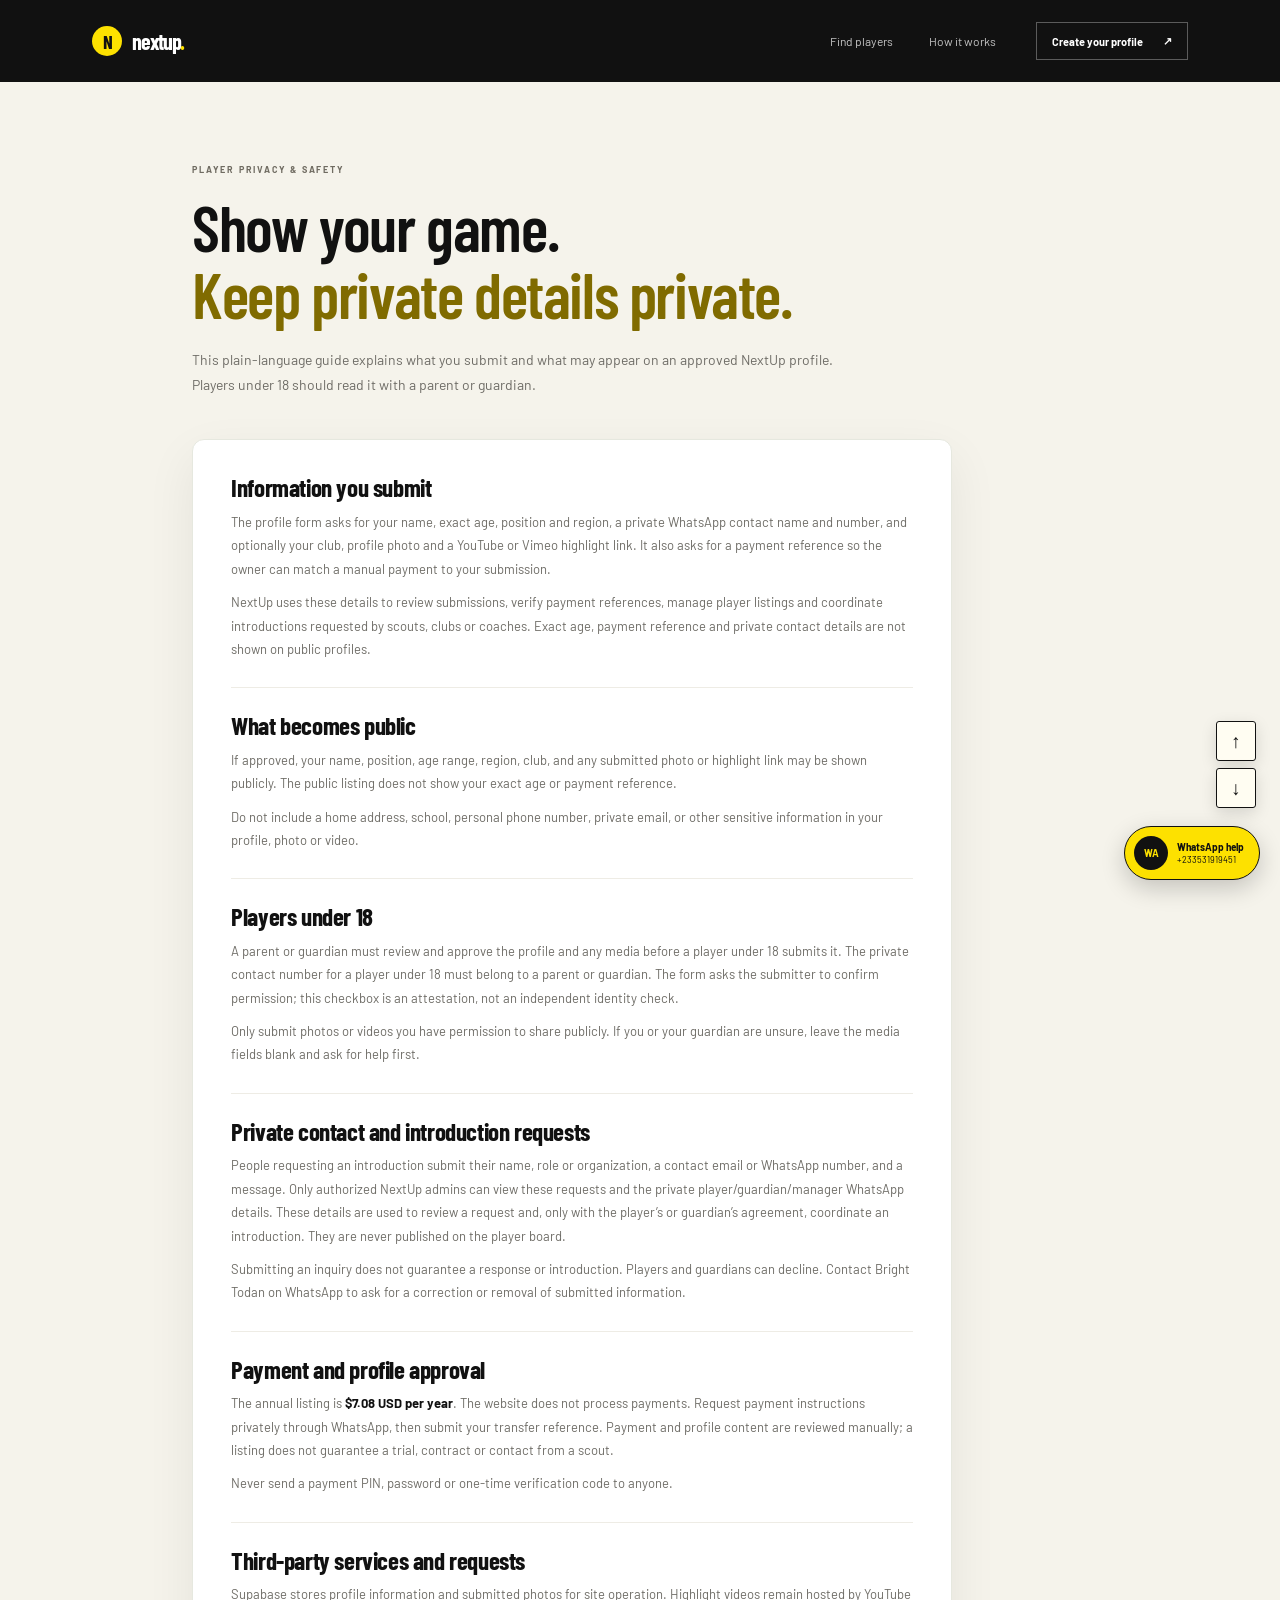
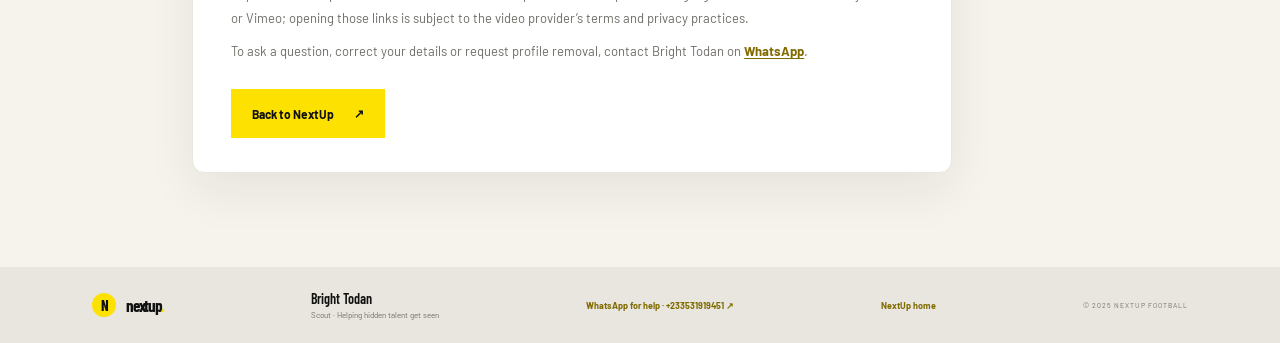
<file: privacy.html>
<!DOCTYPE html>
<html lang="en">
<head>
  <meta charset="UTF-8">
  <meta name="viewport" content="width=device-width, initial-scale=1.0">
  <meta name="theme-color" content="#111111">
  <meta name="description" content="Learn what NextUp collects, what appears on approved player profiles, and how players and guardians can protect their privacy.">
  <link rel="canonical" href="https://unitedsportingclub.github.io/next-up/privacy.html">
  <title>Player Privacy &amp; Safety | NextUp Football</title>
  <link rel="icon" href="favicon.svg" type="image/svg+xml">
  <link rel="preconnect" href="https://fonts.googleapis.com">
  <link rel="preconnect" href="https://fonts.gstatic.com" crossorigin>
  <link href="https://fonts.googleapis.com/css2?family=Barlow:wght@400;500;600;700;800&family=Barlow+Condensed:wght@500;600;700;800&display=swap" rel="stylesheet">
  <link rel="stylesheet" href="styles.css">
</head>
<body>
  <header class="site-header policy-header" id="page-top">
    <a class="brand" href="index.html" aria-label="NextUp home">
      <span class="brand-mark" aria-hidden="true">N</span>
      <span>nextup<span class="brand-dot">.</span></span>
    </a>
    <nav class="main-nav" aria-label="Main navigation">
      <a href="index.html#players">Find players</a>
      <a href="index.html#how-it-works">How it works</a>
    </nav>
    <a class="button button-small button-outline header-cta" href="index.html#create-profile">Create your profile <span aria-hidden="true">↗</span></a>
  </header>

  <main class="policy-main">
    <div class="policy-heading">
      <p class="eyebrow">PLAYER PRIVACY &amp; SAFETY</p>
      <h1>Show your game.<br><span>Keep private details private.</span></h1>
      <p>This plain-language guide explains what you submit and what may appear on an approved NextUp profile. Players under 18 should read it with a parent or guardian.</p>
    </div>
    <div class="policy-content">
      <section>
        <h2>Information you submit</h2>
        <p>The profile form asks for your name, exact age, position and region, a private WhatsApp contact name and number, and optionally your club, profile photo and a YouTube or Vimeo highlight link. It also asks for a payment reference so the owner can match a manual payment to your submission.</p>
        <p>NextUp uses these details to review submissions, verify payment references, manage player listings and coordinate introductions requested by scouts, clubs or coaches. Exact age, payment reference and private contact details are not shown on public profiles.</p>
      </section>
      <section>
        <h2>What becomes public</h2>
        <p>If approved, your name, position, age range, region, club, and any submitted photo or highlight link may be shown publicly. The public listing does not show your exact age or payment reference.</p>
        <p>Do not include a home address, school, personal phone number, private email, or other sensitive information in your profile, photo or video.</p>
      </section>
      <section>
        <h2>Players under 18</h2>
        <p>A parent or guardian must review and approve the profile and any media before a player under 18 submits it. The private contact number for a player under 18 must belong to a parent or guardian. The form asks the submitter to confirm permission; this checkbox is an attestation, not an independent identity check.</p>
        <p>Only submit photos or videos you have permission to share publicly. If you or your guardian are unsure, leave the media fields blank and ask for help first.</p>
      </section>
      <section>
        <h2>Private contact and introduction requests</h2>
        <p>People requesting an introduction submit their name, role or organization, a contact email or WhatsApp number, and a message. Only authorized NextUp admins can view these requests and the private player/guardian/manager WhatsApp details. These details are used to review a request and, only with the player’s or guardian’s agreement, coordinate an introduction. They are never published on the player board.</p>
        <p>Submitting an inquiry does not guarantee a response or introduction. Players and guardians can decline. Contact Bright Todan on WhatsApp to ask for a correction or removal of submitted information.</p>
      </section>
      <section>
        <h2>Payment and profile approval</h2>
        <p>The annual listing is <strong>$7.08 USD per year</strong>. The website does not process payments. Request payment instructions privately through WhatsApp, then submit your transfer reference. Payment and profile content are reviewed manually; a listing does not guarantee a trial, contract or contact from a scout.</p>
        <p>Never send a payment PIN, password or one-time verification code to anyone.</p>
      </section>
      <section>
        <h2>Third-party services and requests</h2>
        <p>Supabase stores profile information and submitted photos for site operation. Highlight videos remain hosted by YouTube or Vimeo; opening those links is subject to the video provider’s terms and privacy practices.</p>
        <p>To ask a question, correct your details or request profile removal, contact Bright Todan on <a href="https://wa.me/233531919451" target="_blank" rel="noopener noreferrer">WhatsApp</a>.</p>
      </section>
      <a class="button button-primary policy-back-link" href="index.html#create-profile">Back to NextUp <span aria-hidden="true">↗</span></a>
    </div>
  </main>

  <footer class="site-footer policy-footer" id="page-bottom">
    <a class="brand footer-brand" href="index.html"><span class="brand-mark" aria-hidden="true">N</span><span>nextup<span class="brand-dot">.</span></span></a>
    <div class="footer-owner">
      <strong>Bright Todan</strong>
      <span>Scout · Helping hidden talent get seen</span>
    </div>
    <a class="footer-whatsapp" href="https://wa.me/233531919451" target="_blank" rel="noopener noreferrer">WhatsApp for help · +233531919451 <span aria-hidden="true">↗</span></a>
    <a class="footer-whatsapp" href="index.html">NextUp home</a>
    <span>© 2025 NEXTUP FOOTBALL</span>
  </footer>
  <nav class="scroll-controls" aria-label="Page shortcuts">
    <a href="#page-top" aria-label="Scroll to top" title="Scroll to top">↑</a>
    <a href="#page-bottom" aria-label="Scroll to bottom" title="Scroll to bottom">↓</a>
  </nav>
  <a class="whatsapp-fab" href="https://wa.me/233531919451" target="_blank" rel="noopener noreferrer" aria-label="Contact Bright Todan on WhatsApp for assistance">
    <span class="whatsapp-fab-icon" aria-hidden="true">WA</span>
    <span class="whatsapp-fab-copy"><strong>WhatsApp help</strong><small>+233531919451</small></span>
  </a>
</body>
</html>
</file>
<file: styles.css>
:root {
  --ink: #111111;
  --ink-soft: #202020;
  --paper: #f5f3eb;
  --white: #fff;
  --brand-yellow: #fde100;
  --brand-yellow-deep: #806b00;
  --muted: #77736b;
  --line: #dedbd1;
  --font-display: "Barlow Condensed", "Arial Narrow", sans-serif;
  --font-body: "Barlow", sans-serif;
}

* { box-sizing: border-box; }
html { scroll-behavior: smooth; }
body { margin: 0; color: var(--ink); background: var(--paper); font-family: var(--font-body); -webkit-font-smoothing: antialiased; }
a { color: inherit; text-decoration: none; }
button, input, select { font: inherit; }
.site-header { height: 82px; padding: 0 7.2%; display: flex; align-items: center; justify-content: space-between; background: var(--ink); color: var(--white); }
.brand { display: inline-flex; gap: 10px; align-items: center; font: 700 22px var(--font-display); letter-spacing: -1.3px; }
.brand-mark { width: 30px; height: 30px; display: grid; place-items: center; background: var(--brand-yellow); color: var(--ink); font-size: 19px; line-height: 1; border-radius: 50%; }
.brand-dot { color: var(--brand-yellow); }
.main-nav { display: flex; gap: 36px; margin-left: auto; margin-right: 40px; color: #c4c4c4; font-size: 12px; }
.main-nav a:hover, .text-link:hover { color: var(--brand-yellow); }
.button { min-height: 49px; padding: 0 21px; display: inline-flex; align-items: center; justify-content: center; gap: 20px; border: 0; cursor: pointer; font-weight: 700; font-size: 12px; transition: transform .2s, background .2s; }
.button:hover { transform: translateY(-2px); }
.button-small { min-height: 38px; padding: 0 15px; font-size: 11px; }
.button-outline { border: 1px solid #5b5b5b; color: var(--white); }
.button-outline:hover { background: #252525; }
.button-primary { background: var(--brand-yellow); color: var(--ink); }
.button-primary:hover { background: #ffe94d; }
.hero { background-color: var(--ink); background-image: linear-gradient(90deg, #111111f5 0%, #111111e8 40%, #1111119c 75%, #111111b8 100%), linear-gradient(0deg, #111111a8, transparent 62%), url("stadium-background.svg"); background-size: cover; background-position: center; color: var(--white); display: grid; grid-template-columns: 1fr 1fr; min-height: 550px; padding: 66px 10.1% 58px; overflow: hidden; }
.hero-content { padding-top: 21px; position: relative; z-index: 1; }
.eyebrow { margin: 0 0 19px; font-size: 9px; font-weight: 700; letter-spacing: 1.8px; }
.hero .eyebrow { color: #d0d0d0; }
.live-dot { display: inline-block; width: 7px; height: 7px; background: var(--brand-yellow); border-radius: 50%; margin-right: 8px; box-shadow: 0 0 12px #fde10088; }
h1, h2, h3, p { margin-top: 0; }
h1, h2 { font-family: var(--font-display); letter-spacing: -1.4px; }
h1 { margin-bottom: 20px; font-size: clamp(47px, 5.2vw, 70px); line-height: .99; font-weight: 600; }
h1 span, h2 span { color: var(--brand-yellow); }
.hero-copy { max-width: 395px; color: #c4c4c4; font-size: 13px; line-height: 1.8; }
.hero-actions { display: flex; align-items: center; gap: 27px; margin-top: 27px; }
.text-link { font-size: 11px; font-weight: 600; }
.text-link span { padding-left: 7px; color: var(--brand-yellow); }
.hero-proof { display: flex; align-items: center; gap: 14px; margin-top: 46px; }
.hero-proof p { margin: 0; color: #b8b8b8; font-size: 9px; line-height: 1.5; }
.hero-proof strong { color: var(--white); font: 600 14px var(--font-display); }
.hero-proof-mark { width: 34px; height: 34px; display: grid; place-items: center; border: 1px solid #656565; border-radius: 50%; color: var(--brand-yellow); font: 600 13px var(--font-display); }
.hero-visual { position: relative; min-height: 410px; display: grid; place-items: center; }
.pitch { position: relative; width: min(100%, 440px); height: 332px; border: 1px solid #545454; background: repeating-linear-gradient(90deg, #202020 0, #202020 52px, #252525 52px, #252525 104px); transform: rotate(-4deg); }
.pitch:before { content: ""; position: absolute; inset: 20px; border: 1px solid #aaa58a80; }
.pitch-line { position: absolute; z-index: 1; top: 20px; bottom: 20px; left: 50%; border-left: 1px solid #aaa58a80; }
.pitch-circle { position: absolute; z-index: 1; top: 50%; left: 50%; width: 104px; height: 104px; transform: translate(-50%, -50%); border: 1px solid #aaa58a80; border-radius: 50%; }
.pitch-box { position: absolute; z-index: 1; top: 31%; width: 58px; height: 38%; border: 1px solid #aaa58a80; }
.pitch-box-left { left: 20px; border-left: 0; }.pitch-box-right { right: 20px; border-right: 0; }
.pitch-goal { position: absolute; z-index: 1; top: 42%; width: 15px; height: 16%; border: 1px solid #aaa58a80; }
.pitch-goal-left { left: 5px; border-left: 0; }.pitch-goal-right { right: 5px; border-right: 0; }
.pitch-ball { position: absolute; top: 33%; left: 62%; font-size: 29px; filter: drop-shadow(0 5px 5px #0008); transform: rotate(12deg); }
.spotlight-card { position: absolute; z-index: 2; left: -12px; top: 76px; width: 260px; padding: 16px; background: #fffdf2; color: var(--ink); box-shadow: 0 15px 40px #0005; transform: rotate(4deg); }
.spotlight-top { display: flex; justify-content: space-between; align-items: center; margin-bottom: 13px; }
.spotlight-label, .form-heading, .directory-footer, .visual-caption { font-size: 8px; letter-spacing: 1.2px; font-weight: 700; }
.verified { width: 17px; height: 17px; display: grid; place-items: center; border-radius: 50%; background: var(--brand-yellow); font-size: 10px; }
.spotlight-player { display: flex; gap: 11px; align-items: center; }
.spotlight-avatar { width: 44px; height: 44px; display: grid; place-items: center; color: var(--brand-yellow); background: #222; font: 600 18px var(--font-display); }
.spotlight-player strong, .spotlight-player span { display: block; }
.spotlight-player strong { font: 600 13px var(--font-display); }
.spotlight-player span { margin-top: 4px; color: #777; font-size: 9px; }
.spotlight-stats { display: flex; justify-content: space-between; border-top: 1px solid #e4e1d6; margin-top: 13px; padding-top: 10px; color: #72706a; font-size: 8px; }
.spotlight-stats strong { color: var(--ink); }
.floating-tag { position: absolute; z-index: 2; right: -14px; bottom: 45px; padding: 11px 14px; background: var(--brand-yellow); color: var(--ink); font-size: 8px; font-weight: 700; letter-spacing: .7px; transform: rotate(4deg); box-shadow: 0 9px 24px #0003; }
.floating-tag span { font-size: 12px; margin-right: 5px; }
.visual-caption { position: absolute; right: 0; bottom: 1px; color: #b9b9b9; }
.trust-strip { min-height: 86px; display: flex; align-items: center; justify-content: space-between; padding: 18px 10.1%; border-bottom: 1px solid var(--line); background: #eeece3; }
.trust-strip > div { display: flex; align-items: center; gap: 12px; color: #555; font-size: 10px; }
.trust-strip > div strong { color: var(--brand-yellow-deep); font: 600 14px var(--font-display); }
.trust-strip > p { margin: 0; color: #77736b; font-size: 7px; line-height: 1.6; letter-spacing: 1.1px; font-weight: 700; text-align: right; }
.trust-strip > p span { color: var(--ink); }
.section-wrap { padding-left: 10.1%; padding-right: 10.1%; }
.players-section { padding-top: 91px; padding-bottom: 75px; }
.section-heading { display: flex; align-items: end; justify-content: space-between; gap: 30px; }
.section-heading .eyebrow, .join-copy .eyebrow { color: #6f6b61; }
h2 { margin-bottom: 0; font-size: clamp(35px, 4vw, 49px); line-height: 1.06; }
.players-section h2 span, .join-copy h2 span { color: var(--brand-yellow-deep); }
.section-intro { max-width: 340px; margin: 0 0 5px; color: #6e6c66; font-size: 11px; line-height: 1.8; }
.directory-controls { display: flex; align-items: center; gap: 11px; margin: 33px 0 17px; }
.search-box { width: min(285px, 42%); height: 40px; display: flex; align-items: center; gap: 8px; padding: 0 12px; background: #fff; border: 1px solid #e6e8df; }
.search-icon { color: #77736b; font-size: 22px; transform: rotate(-20deg); }
.search-box input { width: 100%; border: 0; outline: 0; background: transparent; color: var(--ink); font-size: 10px; }
.search-box input::placeholder { color: #9c9991; }
.filter-label { margin-left: auto; color: #77736b; font-size: 8px; letter-spacing: 1px; font-weight: 700; }
.directory-controls select { min-width: 130px; height: 40px; padding: 0 29px 0 10px; border: 1px solid #e6e8df; background-color: #fff; color: var(--ink); font-size: 10px; }
.player-total { min-width: 65px; color: #77736b; font-size: 9px; text-align: right; }
.player-grid { display: grid; grid-template-columns: repeat(3, 1fr); gap: 14px; }
.player-card { min-width: 0; padding: 18px; background: #fff; border: 1px solid #eaebe5; border-radius: 9px; box-shadow: 0 8px 24px #17201708; transition: transform .2s, box-shadow .2s, border-color .2s; }
.player-card:hover { transform: translateY(-3px); border-color: #d6c44a; box-shadow: 0 15px 32px #17140a18; }
.card-top { display: flex; justify-content: space-between; align-items: center; }
.position-badge { padding: 6px 8px; background: #fff5b4; color: #675700; font-size: 8px; font-weight: 700; }
.card-number { color: #a6a39b; font: 500 11px var(--font-display); }
.card-person { display: flex; align-items: center; gap: 12px; margin: 21px 0 17px; }
.player-avatar { flex: 0 0 62px; width: 62px; height: 62px; display: grid; place-items: center; overflow: hidden; color: var(--brand-yellow); background: #292929; font: 600 17px var(--font-display); }
.player-avatar img { width: 100%; height: 100%; object-fit: cover; }
.player-avatar.tone-1 { background: #4a4030; }.player-avatar.tone-2 { background: #4a4a4a; }.player-avatar.tone-3 { background: #514545; }.player-avatar.tone-4 { background: #62551c; }
.card-person-copy { min-width: 0; }
.highlight-link { display: inline-flex; align-items: center; gap: 7px; margin-top: 15px; color: var(--brand-yellow-deep); font-size: 9px; font-weight: 700; }
.highlight-link:hover { color: var(--ink); }
.highlight-link span:first-child { width: 19px; height: 19px; display: grid; place-items: center; border-radius: 50%; background: #fff5b4; font-size: 8px; }
.introduction-button { width: 100%; min-height: 38px; margin-top: 15px; border: 1px solid #d6c44a; background: #fffdf2; color: var(--brand-yellow-deep); cursor: pointer; font-size: 9px; font-weight: 700; transition: background .2s, color .2s; }
.introduction-button:hover { background: var(--brand-yellow); color: var(--ink); }
.introduction-button:focus-visible { outline: 3px solid var(--brand-yellow-deep); outline-offset: 3px; }
.media-section { margin: 22px 0 17px; padding: 17px; border: 1px solid #e5e1d4; background: #fbfaf6; }
.private-contact-section { margin: 18px 0 17px; padding: 17px; border: 1px solid #e5e1d4; background: #fbfaf6; }
.private-contact-section .media-section-heading { margin-bottom: 10px; }
.private-contact-section > p { margin: 0; }
.media-section-heading { display: flex; align-items: center; gap: 10px; margin-bottom: 14px; }
.media-step { width: 27px; height: 27px; display: grid; place-items: center; border-radius: 50%; background: var(--ink); color: var(--brand-yellow); font: 600 10px var(--font-display); }
.media-section-heading h3 { margin: 0 0 4px; font: 600 12px var(--font-display); }
.media-section-heading p, .field-help { margin: 0; color: #77736b; font-size: 8px; line-height: 1.6; }
.profile-form input[type="file"] { height: auto; min-height: 40px; padding: 8px; font-size: 9px; }
.field-help { margin-top: 5px; }
.photo-preview { display: flex; align-items: center; gap: 9px; margin-top: 10px; color: #6f6b61; font-size: 7px; font-weight: 700; letter-spacing: .8px; }
.photo-preview[hidden] { display: none; }
.photo-preview img { width: 48px; height: 48px; border-radius: 50%; object-fit: cover; }
.profile-form .media-consent { display: flex; align-items: flex-start; gap: 8px; margin-top: 15px; font-size: 8px; line-height: 1.6; font-weight: 400; }
.profile-form .media-consent input { flex: 0 0 14px; width: 14px; height: 14px; margin: 1px 0 0; accent-color: var(--brand-yellow-deep); }
.guardian-consent-field[hidden] { display: none; }
.guardian-contact-help[hidden] { display: none; }
.card-person h3 { margin: 0 0 5px; font: 600 15px var(--font-display); letter-spacing: -.4px; }
.card-person p { margin: 0; color: #77736b; font-size: 9px; }
.card-details { display: flex; gap: 17px; padding-top: 13px; border-top: 1px solid #eeece5; color: #6e6c66; font-size: 8px; }
.card-details strong { display: block; margin-bottom: 4px; color: var(--ink); font-size: 9px; }
.card-club { margin-left: auto; text-align: right; overflow: hidden; text-overflow: ellipsis; white-space: nowrap; }
.empty-state { padding: 35px; text-align: center; color: #6e6c66; font-size: 12px; }
.directory-footer { display: flex; justify-content: space-between; margin-top: 25px; padding-top: 17px; border-top: 1px solid var(--line); color: #8b887f; font-size: 7px; }
.directory-footer a { color: var(--brand-yellow-deep); }
.directory-footer a span { padding-left: 6px; }
.how-section { padding: 79px 0; background-color: var(--ink); background-image: linear-gradient(90deg, #111111f2, #111111db), url("stadium-background.svg"); background-size: cover; background-position: center 70%; color: var(--white); }
.how-inner { display: grid; grid-template-columns: .9fr 1.1fr; gap: 10%; }
.how-heading .eyebrow { color: #d0d0d0; }
.how-heading h2 { font-size: clamp(38px, 4vw, 50px); }
.how-heading > p:not(.eyebrow) { max-width: 340px; margin: 18px 0 22px; color: #c2c2c2; font-size: 11px; line-height: 1.8; }
.steps { border-top: 1px solid #414141; }
.step { display: grid; grid-template-columns: 36px 1fr 20px; gap: 16px; align-items: start; padding: 22px 0; border-bottom: 1px solid #414141; }
.step-number { color: var(--brand-yellow); font: 500 12px var(--font-display); }
.step h3 { margin: 0 0 7px; font: 600 15px var(--font-display); }
.step p { max-width: 335px; margin: 0; color: #b7b7b7; font-size: 10px; line-height: 1.7; }
.step-arrow { color: var(--brand-yellow); }
.join-section { display: grid; grid-template-columns: 1fr .8fr; gap: 12%; padding-top: 92px; padding-bottom: 95px; align-items: center; }
.join-copy h2 { font-size: clamp(38px, 4.3vw, 54px); }
.join-copy > p:not(.eyebrow) { max-width: 355px; margin: 19px 0; color: #6e6c66; font-size: 11px; line-height: 1.8; }
.join-note { color: #6e6c66; font-size: 9px; }
.join-note span { margin-right: 7px; color: var(--brand-yellow-deep); font-size: 15px; vertical-align: middle; }
.founder-note { max-width: 360px; margin-top: 30px; padding: 14px 0 0 16px; border-left: 3px solid var(--brand-yellow); }
.founder-label { display: block; margin-bottom: 5px; color: #77736b; font-size: 8px; font-weight: 700; letter-spacing: 1.2px; }
.founder-note strong { font: 600 21px var(--font-display); }
.founder-note p { margin: 4px 0 0; color: #6e6c66; font-size: 10px; line-height: 1.7; }
.profile-form { padding: 25px 27px; background: #fff; border: 1px solid #e6e8df; border-radius: 12px; box-shadow: 0 18px 50px #19231812; }
.form-heading { display: flex; justify-content: space-between; margin-bottom: 20px; padding-bottom: 13px; border-bottom: 1px solid #e8e5dc; color: #716e67; font-size: 8px; }
.profile-form label { display: block; margin: 13px 0 7px; color: #333; font-size: 9px; font-weight: 700; }
.profile-form input, .profile-form select { width: 100%; height: 39px; padding: 0 10px; border: 1px solid #dedbd1; border-radius: 2px; outline: 0; background: #fbfaf6; color: var(--ink); font-size: 10px; }
.profile-form input:focus, .profile-form select:focus, .directory-controls select:focus, .search-box:focus-within { border-color: #b39a00; box-shadow: 0 0 0 2px #fde10044; }
.profile-form input::placeholder { color: #9c9991; }
.form-row { display: grid; grid-template-columns: 1fr 1fr; gap: 12px; }
.optional, .required { color: #817d74; font-weight: 400; }
.required { color: #9a6c3c; }
.payment-note { margin: 10px 0 0; color: #6e6c66; font-size: 9px; line-height: 1.6; }
.payment-contact-link { display: inline-flex; align-items: center; gap: 5px; margin-top: 8px; color: var(--brand-yellow-deep); font-size: 9px; font-weight: 700; }
.payment-contact-link:hover, .footer-whatsapp:hover { color: #5f5000; text-decoration: underline; }
.submit-button:disabled { cursor: wait; opacity: .65; transform: none; }
.submit-button { width: 100%; margin-top: 19px; }
.form-privacy { margin: 11px 0 0; color: #77736b; font-size: 8px; line-height: 1.6; text-align: center; }
.form-privacy a { color: var(--brand-yellow-deep); font-weight: 700; text-decoration: underline; text-underline-offset: 2px; }
.site-footer { min-height: 76px; padding: 18px 7.2%; display: flex; align-items: center; justify-content: space-between; background: #e8e6de; }
.footer-brand { font-size: 17px; }.footer-brand .brand-mark { width: 24px; height: 24px; font-size: 15px; }
.footer-owner { display: grid; gap: 3px; }
.footer-owner strong { font: 600 14px var(--font-display); }
.footer-owner span { color: #6e6c66; font-size: 8px; }
.footer-whatsapp { color: var(--brand-yellow-deep); font-size: 9px; font-weight: 700; }
.site-footer > p { margin: 0; color: #6e6c66; font-size: 9px; }
.site-footer > span { color: #77736b; font-size: 7px; letter-spacing: 1px; }
.scroll-controls { position: fixed; right: 24px; bottom: 92px; z-index: 4; display: grid; gap: 7px; }
.scroll-controls a { width: 40px; height: 40px; display: grid; place-items: center; border: 1px solid #111; border-radius: 3px; background: #fffdf2; color: var(--ink); box-shadow: 0 5px 16px #0002; font-size: 19px; transition: background .2s, color .2s, transform .2s; }
.scroll-controls a:hover { transform: translateY(-2px); background: var(--brand-yellow); }
.scroll-controls a:focus-visible { outline: 3px solid var(--brand-yellow-deep); outline-offset: 3px; }
.whatsapp-fab { position: fixed; right: 20px; bottom: 20px; z-index: 4; display: inline-flex; align-items: center; gap: 9px; padding: 9px 15px 9px 9px; border: 1px solid #111; border-radius: 999px; background: var(--brand-yellow); color: var(--ink); box-shadow: 0 8px 24px #0003; transition: transform .2s, box-shadow .2s; }
.whatsapp-fab:hover { transform: translateY(-2px); box-shadow: 0 12px 28px #0004; }
.whatsapp-fab:focus-visible { outline: 3px solid var(--ink); outline-offset: 3px; }
.whatsapp-fab-icon { width: 34px; height: 34px; display: grid; place-items: center; border-radius: 50%; background: var(--ink); color: var(--brand-yellow); font: 700 10px var(--font-body); }
.whatsapp-fab-copy { display: grid; gap: 1px; }
.whatsapp-fab-copy strong { font-size: 10px; }
.whatsapp-fab-copy small { font-size: 9px; }
.toast { position: fixed; right: 22px; bottom: 22px; z-index: 5; max-width: calc(100vw - 44px); padding: 13px 17px; background: var(--ink); color: var(--white); border-left: 3px solid var(--brand-yellow); box-shadow: 0 7px 25px #0002; font-size: 11px; opacity: 0; transform: translateY(10px); pointer-events: none; transition: opacity .2s, transform .2s; }
.toast.visible { opacity: 1; transform: translateY(0); }
.submission-dialog { width: min(440px, calc(100vw - 32px)); padding: 0; border: 1px solid #e6e8df; background: var(--paper); color: var(--ink); box-shadow: 0 25px 80px #0004; }
.submission-dialog::backdrop { background: #111111a8; backdrop-filter: blur(3px); }
.submission-dialog-content { padding: 32px; text-align: center; }
.inquiry-dialog { max-height: min(90vh, 760px); overflow-y: auto; }
.inquiry-dialog-content { padding: 28px 32px; }
.inquiry-dialog-content > .eyebrow { margin-bottom: 9px; color: #6f6b61; }
.inquiry-dialog-content h2 { margin: 0 0 10px; font-size: 30px; letter-spacing: -1px; }
.inquiry-dialog-content h2 span { color: var(--brand-yellow-deep); }
.inquiry-dialog-content > p:not(.eyebrow) { margin: 0 0 17px; color: #6e6c66; font-size: 11px; line-height: 1.7; }
.inquiry-form label { display: block; margin: 12px 0 6px; color: #333; font-size: 9px; font-weight: 700; }
.inquiry-form input, .inquiry-form textarea { width: 100%; min-height: 38px; padding: 9px 10px; border: 1px solid #dedbd1; border-radius: 2px; outline: 0; background: #fbfaf6; color: var(--ink); font: inherit; font-size: 10px; }
.inquiry-form textarea { resize: vertical; }
.inquiry-form input:focus, .inquiry-form textarea:focus { border-color: #b39a00; box-shadow: 0 0 0 2px #fde10044; }
.inquiry-form .field-help { margin-top: 8px; }
.inquiry-actions { display: flex; justify-content: flex-end; gap: 9px; margin-top: 18px; }
.inquiry-cancel { border: 1px solid #cfcbc0; background: #fff; color: var(--ink); }
.inquiry-form button:disabled { cursor: wait; opacity: .65; }
.confirmation-mark { width: 42px; height: 42px; display: grid; place-items: center; margin: 0 auto 17px; border-radius: 50%; background: var(--brand-yellow); font: 700 20px var(--font-display); }
.submission-dialog .eyebrow { margin-bottom: 10px; color: #6f6b61; }
.submission-dialog h2 { margin: 0 0 12px; font-size: 30px; letter-spacing: -1.5px; }
.submission-dialog h2 span { color: var(--brand-yellow-deep); }
.submission-dialog-content > p:not(.eyebrow) { margin: 0 auto 21px; max-width: 330px; color: #6e6c66; font-size: 12px; line-height: 1.7; }
.submission-dialog form { margin: 0; }
.submission-dialog form .button { min-width: 120px; }
.visually-hidden { position: absolute; width: 1px; height: 1px; padding: 0; margin: -1px; overflow: hidden; clip: rect(0, 0, 0, 0); white-space: nowrap; border: 0; }

@media (max-width: 800px) {
  .site-header { padding: 0 5%; }.hero { padding-left: 7%; padding-right: 7%; grid-template-columns: 1fr 1fr; }.hero-visual { transform: scale(.88); transform-origin: center left; }
  .section-wrap { padding-left: 7%; padding-right: 7%; }.trust-strip { padding-left: 7%; padding-right: 7%; }.player-grid { grid-template-columns: repeat(2, 1fr); }
  .join-section { gap: 6%; }.how-inner { gap: 6%; }
}
@media (max-width: 600px) {
  .site-header { height: 68px; }.brand { font-size: 20px; }.main-nav { display: none; }.header-cta { min-height: 34px; padding: 0 10px; font-size: 9px; }
  .hero { display: block; padding: 55px 7% 25px; background-position: center, center, 63% center; }.hero-content { padding-top: 0; }.hero-visual { min-height: 310px; margin: 16px -10px 0 0; transform: none; }.pitch { width: min(90%, 400px); height: 280px; }.spotlight-card { left: 0; top: 58px; width: 230px; }.floating-tag { right: 0; bottom: 25px; }.visual-caption { right: 0; bottom: -3px; }
  .hero-proof { margin-top: 30px; }.trust-strip { flex-wrap: wrap; gap: 16px; padding-top: 19px; padding-bottom: 19px; }.trust-strip > div { width: calc(50% - 10px); font-size: 9px; }.trust-strip > p { display: none; }
  .players-section { padding-top: 66px; padding-bottom: 55px; }.section-heading { display: block; }.section-intro { margin-top: 13px; }.directory-controls { flex-wrap: wrap; gap: 8px; }.search-box { width: 100%; }.filter-label { margin-left: 0; }.directory-controls select { flex: 1; }.player-total { flex: 1; }
  .player-grid { grid-template-columns: 1fr; gap: 10px; }.player-card { padding: 15px; }.card-person { margin: 15px 0; }
  .how-section { padding: 61px 0; }.how-inner { display: block; }.how-heading { margin-bottom: 36px; }.step { gap: 10px; }
  .join-section { display: block; padding-top: 66px; padding-bottom: 65px; }.join-copy { margin-bottom: 30px; }.profile-form { padding: 20px; }
  .inquiry-dialog-content { padding: 24px 20px; }
  .inquiry-dialog-content h2 { font-size: 26px; }
  .inquiry-actions { flex-direction: column-reverse; }
  .inquiry-actions .button { width: 100%; }
  .site-footer { flex-wrap: wrap; gap: 12px; padding: 18px 7%; }.site-footer > p { order: 3; width: 100%; }.site-footer > span { font-size: 6px; }
  .whatsapp-fab { right: 12px; bottom: 12px; gap: 7px; padding: 7px 12px 7px 7px; }
  .whatsapp-fab-icon { width: 31px; height: 31px; }
  .scroll-controls { right: 16px; bottom: 76px; gap: 6px; }
  .scroll-controls a { width: 36px; height: 36px; }
}

@media (prefers-reduced-motion: reduce) {
  html { scroll-behavior: auto; }
  .scroll-controls a, .whatsapp-fab { transition: none; }
}

.policy-main { max-width: 1080px; margin: 0 auto; padding: 82px 7.2% 94px; }
.policy-heading { max-width: 760px; margin-bottom: 42px; }
.policy-heading .eyebrow { color: #6f6b61; }
.policy-heading h1 { font-size: clamp(42px, 6vw, 64px); line-height: 1.04; }
.policy-heading h1 span { color: var(--brand-yellow-deep); }
.policy-heading > p:last-child { max-width: 650px; margin: 18px 0 0; color: #6e6c66; font-size: 14px; line-height: 1.8; }
.policy-content { max-width: 760px; padding: 34px 38px; border: 1px solid #e6e8df; border-radius: 12px; background: #fff; box-shadow: 0 18px 50px #19231812; }
.policy-content section + section { margin-top: 26px; padding-top: 24px; border-top: 1px solid #eeece5; }
.policy-content h2 { margin: 0 0 10px; font-size: 25px; letter-spacing: -.4px; }
.policy-content p { margin: 0 0 10px; color: #6e6c66; font-size: 13px; line-height: 1.8; }
.policy-content strong { color: var(--ink); }
.policy-content a:not(.button) { color: var(--brand-yellow-deep); font-weight: 700; text-decoration: underline; text-underline-offset: 2px; }
.policy-back-link { margin-top: 16px; }

@media (max-width: 600px) {
  .policy-main { padding: 56px 7% 66px; }
  .policy-heading { margin-bottom: 28px; }
  .policy-heading h1 { font-size: clamp(39px, 11vw, 53px); }
  .policy-content { padding: 23px 20px; }
  .policy-content h2 { font-size: 22px; }
}
</file>
